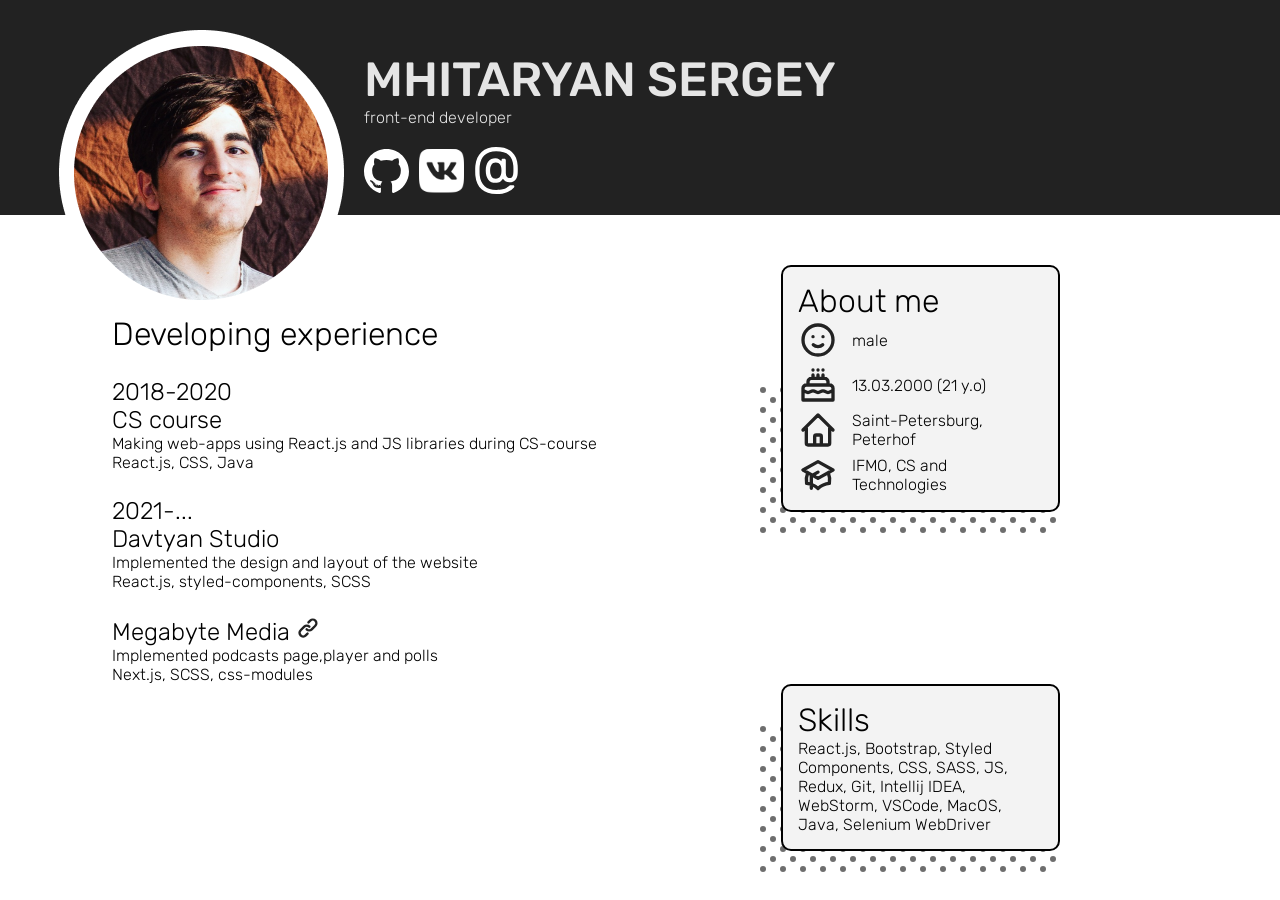
<file: index.html>
<head>
    <title>My portfolio</title>
    <meta charset="UTF-8">
    <meta name="viewport" content="width=device-width, initial-scale=1">
    <link rel="stylesheet" type="text/css" href="src/index.css">
</head>
<body>
<div class="header">
    <div class="container">
        <div class="avatar">
            <img alt="profilePic" src="src/res/pics/photo.png">
        </div>

        <div class="info">
            <div class="surname">
                MHITARYAN SERGEY
            </div>
            <div>
                front-end developer
            </div>
            <div class="social">
                <a href="https://github.com/jenkeyx">
                    <img alt="git icon" src="src/res/pics/icons/social/git.svg">
                </a>
                <a href="https://vk.com/jenkeyx">
                    <img alt="vk icon" src="src/res/pics/icons/social/vk.svg">
                </a>
                <a href="mailto:megas1200812@ya.ru">
                    <img alt="mail icon" src="src/res/pics/icons/social/mail.svg">
                </a>
            </div>
        </div>
    </div>
</div>

<div class="main">
    <div class="developing">
        <div class="label">
            Developing experience
        </div>
        <div class="chapter">
            <div class="period">2018-2020</div>
            <div class="projectName">CS course</div>
            <div>Making web-apps using React.js and JS libraries during CS-course</div>
            <div>React.js, CSS, Java</div>
        </div>
        <div class="chapter">
            <div class="period">2021-...</div>
            <div class="projectName"> Davtyan Studio</div>
            <div>Implemented the design and layout of the website</div>
            <div>React.js, styled-components, SCSS</div>
        </div>
        <div class="chapter">
            <div class="projectName"> Megabyte Media
                <a href="https://mbradio.ru">
                    <img alt="visit site" class="link-icon" src="src/res/pics/icons/pictograms/link.svg"/>
                </a>
            </div>
            <div>Implemented podcasts page,player and polls</div>
            <div>Next.js, SCSS, css-modules</div>
        </div>
    </div>
    <div class="about">
        <div class="card">
            <div class="label">About me</div>
            <div class="content">
                <div><img class="pictogram" alt="gender icon" src="src/res/pics/icons/pictograms/male.svg"></div>
                <div>male</div>
                <div><img class="pictogram" alt="cake icon" src="src/res/pics/icons/pictograms/cake.svg"></div>
                <div>13.03.2000 (21 y.o)</div>
                <div><img class="pictogram" alt="cake icon" src="src/res/pics/icons/pictograms/home.svg"></div>
                <div>Saint-Petersburg, Peterhof</div>
                <div><img class="pictogram" alt="cake icon" src="src/res/pics/icons/pictograms/academic-cap.svg"></div>
                <div>IFMO, CS and Technologies</div>
            </div>
        </div>
        <svg/>
    </div>
    <div class="skills">
        <div class="card">
            <div class="label"> Skills</div>
            <div class="content">
                React.js, Bootstrap, Styled Components, CSS, SASS, JS, Redux, Git, Intellij IDEA, WebStorm, VSCode,
                MacOS, Java, Selenium WebDriver
            </div>
        </div>
        <svg/>
    </div>
</div>
</body>
</file>
<file: src/index.css>
* {
  margin: 0;
  font-size: 16px;
}

body {
  background-color: #FFFFFF;
  font-family: Rubik, sans-serif;
}
body .label {
  font-size: 2rem;
}

.header {
  padding-top: 30px;
  background: #222222;
  color: #E5E5E5;
}
.header .container {
  padding-left: 3%;
  max-width: 1200px;
  display: flex;
  margin: 0 auto;
}
@media (max-width: 600px) {
  .header .container {
    flex-direction: column;
    padding-left: 5%;
    padding-right: 5%;
  }
  .header .container .avatar {
    margin: 0 auto;
  }
  .header .container .info {
    display: flex;
    flex-direction: column;
    align-items: center;
    padding-left: 0;
    width: 100%;
  }
  .header .container .info .surname {
    text-align: center;
  }
}
.header .avatar {
  margin-bottom: -100px;
}
.header .info {
  padding-left: 20px;
  align-self: flex-end;
}
.header .info .surname {
  font-weight: 500;
  font-size: 3rem;
}
.header .info .social {
  display: flex;
  align-items: center;
  justify-items: center;
  padding-top: 20px;
  padding-bottom: 20px;
}
.header .info .social a {
  padding-right: 10px;
}
.header .info .social a img {
  width: 45px;
}

.main {
  margin: 0 auto;
  padding-left: 3%;
  padding-right: 3%;
  max-width: 1200px;
  background: #FFFFFF;
  padding-top: 50px;
  display: grid;
}
@media (min-width: 769px) {
  .main {
    grid-template-columns: 60% 40%;
    grid-template-areas: "developing about" "developing skills";
  }
}
@media (max-width: 768px) {
  .main {
    grid-template-columns: 60% 40%;
    grid-template-areas: "about skills" "developing developing";
  }
}
@media (max-width: 600px) {
  .main {
    align-items: center;
    grid-template-areas: "about about" "developing developing" "skills skills";
  }
}
@media (min-width: 600px) and (max-width: 768px) {
  .main {
    padding-top: 70px;
  }
}
.main .about {
  max-width: 300px;
  grid-area: about;
}
@media (max-width: 600px) {
  .main .about {
    justify-self: center;
  }
}
.main .about .card {
  position: relative;
  z-index: 2;
  margin-left: 7%;
  background: #F3F3F3;
  border: solid black 2px;
  padding: 5%;
  border-radius: 10px;
}
.main .about svg {
  margin-top: -125px;
  z-index: 1;
  background-color: #ffffff;
  background-image: url("data:image/svg+xml,%3Csvg width='20' height='20' viewBox='0 0 20 20' xmlns='http://www.w3.org/2000/svg'%3E%3Cg fill='%23000000' fill-opacity='0.57' fill-rule='evenodd'%3E%3Ccircle cx='3' cy='3' r='3'/%3E%3Ccircle cx='13' cy='13' r='3'/%3E%3C/g%3E%3C/svg%3E");
  width: 100%;
}
.main .about .content {
  display: grid;
  row-gap: 5px;
  column-gap: 5px;
  grid-template-columns: 20% 70%;
  align-items: center;
  justify-items: left;
}
.main .about .content .pictogram {
  width: 40px;
  height: 40px;
}
.main .skills {
  max-width: 300px;
  grid-area: skills;
}
@media (max-width: 600px) {
  .main .skills {
    justify-self: center;
  }
}
.main .skills .card {
  position: relative;
  z-index: 2;
  margin-left: 7%;
  background: #F3F3F3;
  border: solid black 2px;
  padding: 5%;
  border-radius: 10px;
}
.main .skills svg {
  margin-top: -125px;
  z-index: 1;
  background-color: #ffffff;
  background-image: url("data:image/svg+xml,%3Csvg width='20' height='20' viewBox='0 0 20 20' xmlns='http://www.w3.org/2000/svg'%3E%3Cg fill='%23000000' fill-opacity='0.57' fill-rule='evenodd'%3E%3Ccircle cx='3' cy='3' r='3'/%3E%3Ccircle cx='13' cy='13' r='3'/%3E%3C/g%3E%3C/svg%3E");
  width: 100%;
}
@media (max-width: 600px) {
  .main .skills {
    padding-top: 50px;
  }
}
.main .developing {
  margin-top: 50px;
  margin-left: 10%;
}
.main .developing .chapter {
  padding-top: 25px;
}
.main .developing .chapter .period {
  font-size: 1.5rem;
}
.main .developing .chapter .projectName {
  font-size: 1.5rem;
}
.main .developing .chapter .projectName .link-icon {
  width: 1.5rem;
}

@font-face {
  font-family: Rubik;
  font-style: normal;
  src: url(res/fonts/rubik_medium.ttf);
  font-weight: 500;
}
@font-face {
  font-family: Rubik;
  font-style: normal;
  src: url(res/fonts/rubik_light.ttf);
  font-weight: 400;
}

/*# sourceMappingURL=index.css.map */
</file>
